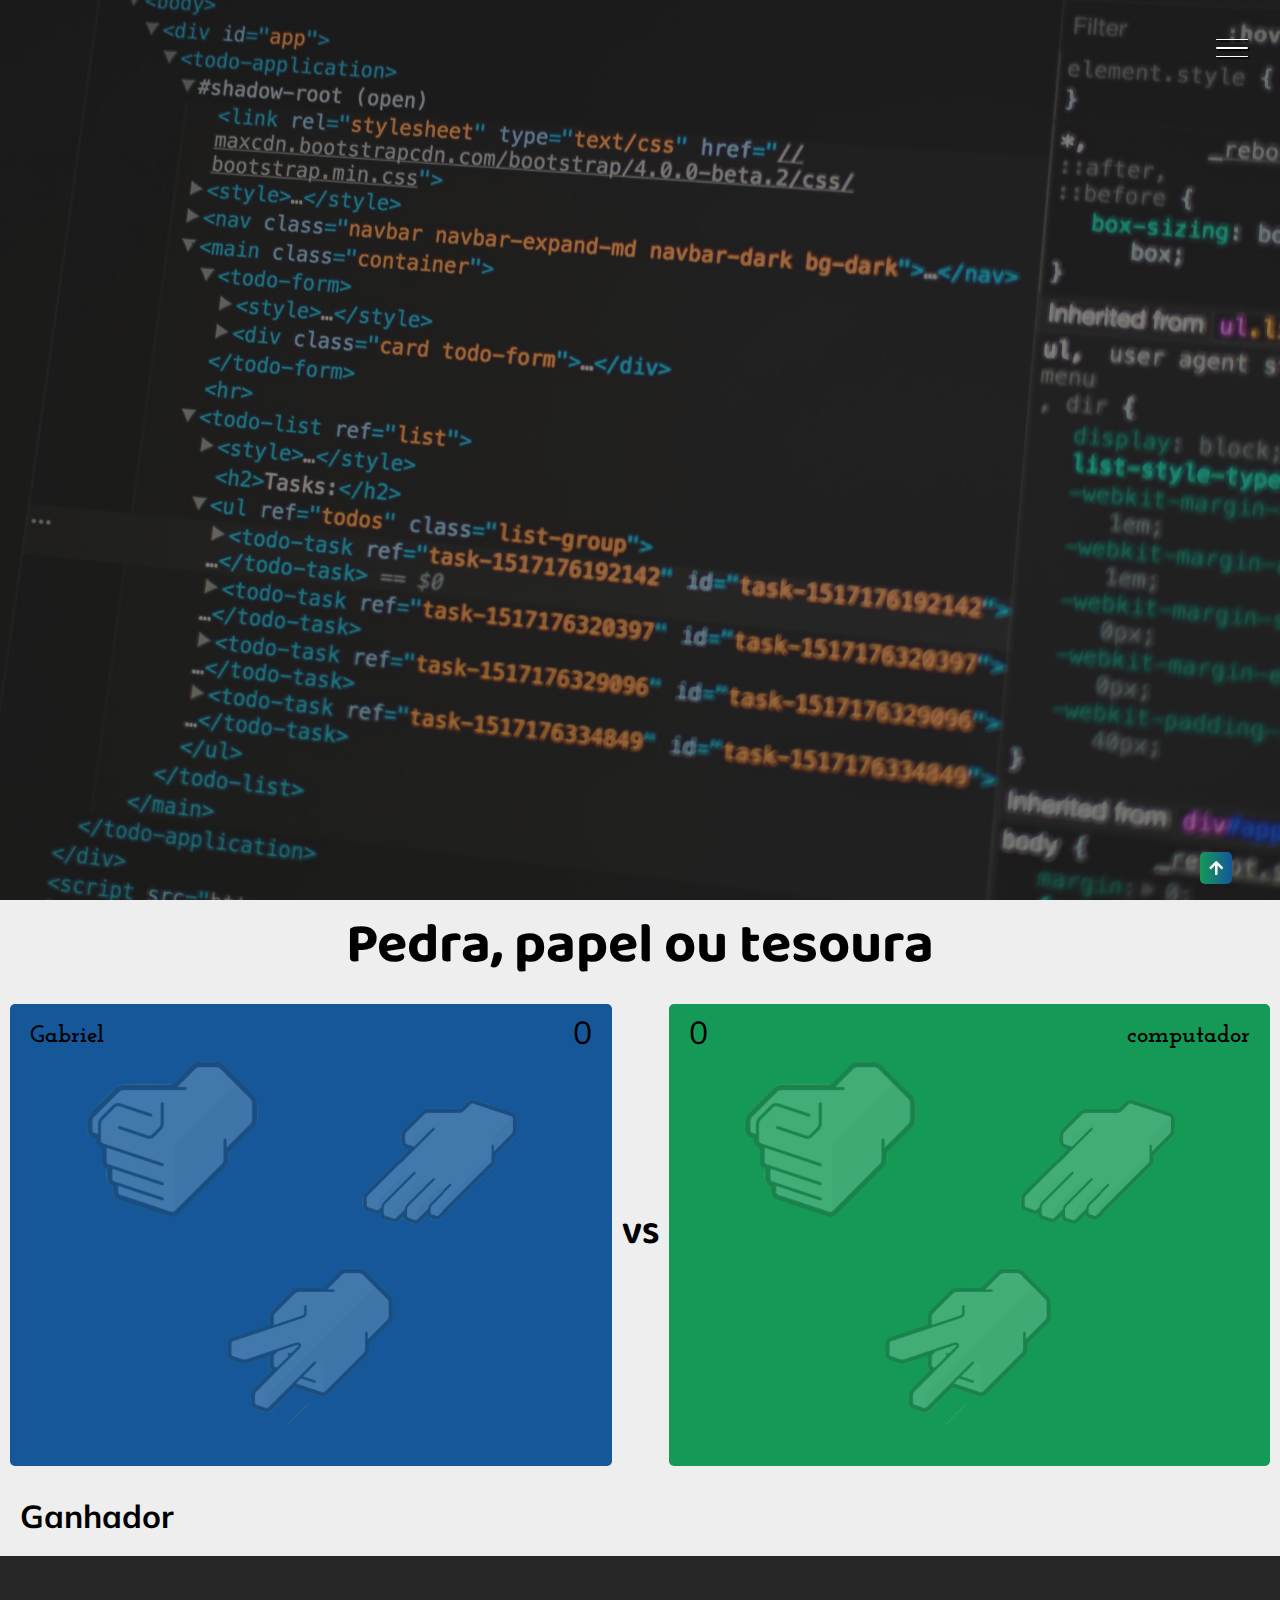
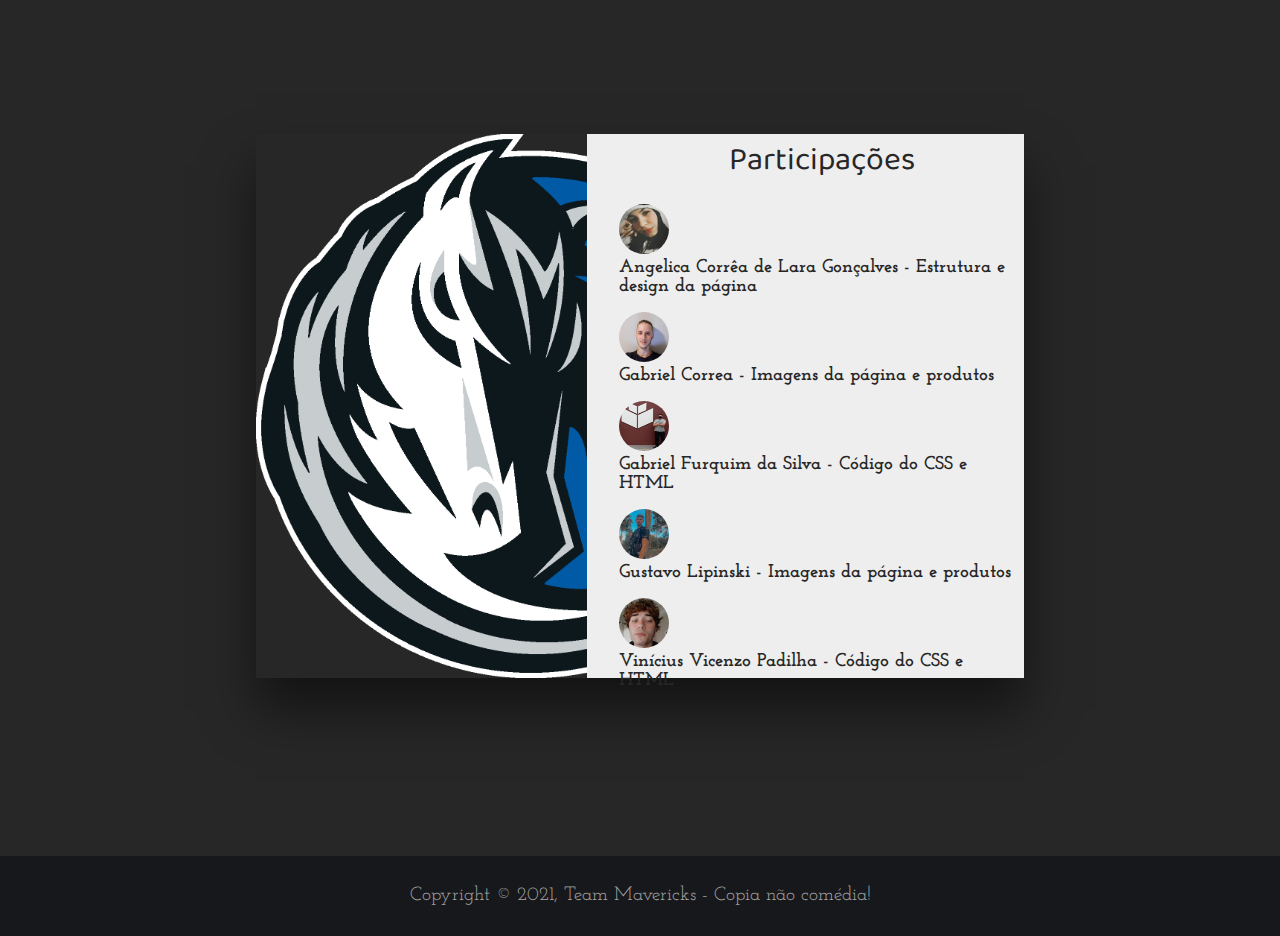
<file: index.html>
<!DOCTYPE html>
<html lang="pt-BR">
<head>
    <meta charset="UTF-8">
    <meta http-equiv="X-UA-Compatible" content="IE=edge">
    <meta name="viewport" content="width=device-width, initial-scale=1.0">
    <!--CSS-->
    <link rel="stylesheet" href="index.css">
    <link href="https://cdnjs.cloudflare.com/ajax/libs/font-awesome/5.15.3/css/all.min.css">
    <!--Icone-->
    <link rel="apple-touch-icon" sizes="180x180" href="img">
    <link rel="icon" type="image/png" sizes="32x32" href="img/favicon-32x32.png">
    <link rel="icon" type="image/png" sizes="16x16" href="img/mavefavicon.png">
    <link rel="manifest" href="/site.webmanifest">
    <title>Pedra, papel e tesoura</title>
</head>
<body>
     <!----------Botão Lateral---------->
     <div class="container">
        <div class="hamburguer">
            <div class="line" id="line1"></div>
            <div class="line" id="line2"></div>
            <div class="line" id="line3"></div>
            <span>fechar</span>
        </div>
        <!----------Cabeçalho---------->
        <header id="home">
            <div class="img-wrapper">
                <img src="img/pankaj-patel-u2Ru4QBXA5Q-unsplash.jpg" alt="">
            </div>
            <div class="banner">
                <h1>Bem-vindo ao Jogo pedra, papel e tesoura</h1>
                <p>Angelica Corrêa de Lara Gonçalves, Gabriel Correa,<br> Gabriel Furquim da Silva, Gustavo Lipinski<br> e Vinícius Vicenzo Padilha.</p>
                <a href="formulario.php" class="menu-link"><button>Login</button></a>
            </div>
        </header>
        <!----------Menu Lateral---------->
        <div class="sidebar">
            <nav>
                <ul class="menu">
                    <li class="menu-item"><a href="#placar" class="menu-link">Placar</a></li>
                    <li class="menu-item"><a href="#placar" class="menu-link">Rank</a></li>
                    <li class="menu-item"><a href="#projetos" class="menu-link">Adversários</a></li>
                    <li class="menu-item"><a href="#contatos" class="menu-link">Alunos</a></li>
                </ul>
            </nav>
            <div class="social">
                <img src="img/android-chrome-192x192.png" >
            </div>
        </div>
        <!-------------Jogo------------->
        <div id="principal">
            <h1 id="titulo">Pedra, papel ou tesoura</h1>
            <div id="placar">
                <div id="jogador">
                    <h2 id="jogador_nome">Gabriel</h2>
                    <span id="jogador_pontos">0</span>
                    <ul id="jogador_escolha">
                        <li><a id="jogador_escolha_1" onclick="jogar(1)"><img src="img/pedra-removebg-preview.png"></a></li>
                        <li><a id="jogador_escolha_2" onclick="jogar(2)"><img src="img/papel-removebg-preview.png"></a></li>
                        <li><a id="jogador_escolha_3" onclick="jogar(3)"><img src="img/tesoura-removebg-preview.png"></a></li>
                    </ul>
                </div>
                <div id="versus"><h1 id="oponente">VS</h1></div>
                    <div id="computador">
                        <h2 id="computador_nome">computador</h2>
                        <span id="computador_pontos">0</span>
                        <ul id="computador_escolha">
                            <li><a id="computador_escolha_1"><img src="img/pedra-removebg-preview.png"></a></li>
                            <li><a id="computador_escolha_2"><img src="img/papel-removebg-preview.png"></a></li>
                            <li><a id="computador_escolha_3"><img src="img/tesoura-removebg-preview.png"></a></li>
                        </ul>
                    </div>
            </div>
            <div id="mensagens"><h1>Ganhador</h1></div>
        </div>
        <!----------Alunos---------->
        <section class="sessao-contato">
            <div class="contato-wrapper">
                <div class="contato-left"></div>
                <div class="contato-right">
                    <h1>Participações</h1>
                    <div class="alunos" id="contatos">
                        <img src="img/angelicafoto.jpeg">
                            <h3>Angelica Corrêa de Lara Gonçalves - Estrutura e design da página</h3>
                        </img>
                        <img src="img/gcorrea.jpeg">
                            <h3>Gabriel Correa - Imagens da página e produtos</h3>
                        </img>
                        <img src="img/eufoto.jpg">
                            <h3>Gabriel Furquim da Silva - Código do CSS e HTML</h3>
                        </img>
                        <img src="img/gustavofoto.jpeg">
                            <h3>Gustavo Lipinski - Imagens da página e produtos</h3>
                        </img>
                        <img src="img/vinifoto.jpeg">
                            <h3>Vinícius Vicenzo Padilha - Código do CSS e HTML</h3>
                        </img>
                    </div>
                </div>
            </div>
        </section>
        <!----------Rodapé---------->
        <footer>
            <div class="footer-content">
                <p>Copyright &copy; 2021, Team Mavericks - Copia não comédia!</p>
            </div>
        </footer>
        <a href="#home" id="link-topo">
            <i class="fas fa-arrow-up"></i>
        </a>
    </div>
</body>
<script src="script.js"></script>
<script>

    var jogador_escolha=0
    var jogadorPontuacao=0
    var computador_escolha=0
    var computadorPontuacao=0
    var ganhador=-1
    /*
    pedra=1
    papel=2
    tesoura=3
    */
    function jogar(escolha) {
        
        jogador_escolha = escolha
        computador_escolha = Math.floor((Math.random() * (3-1+1)))+1
        
        if(jogador_escolha == 1 && computador_escolha == 1){
            ganhador=0
        }
        else if(jogador_escolha == 1 && computador_escolha == 2){
            ganhador=2
        }
        else if(jogador_escolha == 1 && computador_escolha == 3){
            ganhador=1
        }
        else if(jogador_escolha == 2 && computador_escolha == 1){
            ganhador=1
        }
        else if(jogador_escolha == 2 && computador_escolha == 2){
            ganhador=0
        }
        else if(jogador_escolha == 2 && computador_escolha == 3){
            ganhador=2
        }
        else if(jogador_escolha == 3 && computador_escolha == 1){
            ganhador=2
        }
        else if(jogador_escolha == 3 && computador_escolha == 2){
            ganhador=1
        }
        else if(jogador_escolha == 3 && computador_escolha == 3){
            ganhador=0
        }
        
        /*document.getElementById("jogador-escolha-1").classList.remove('selecionado')
        document.getElementById("jogador-escolha-2").classList.remove('selecionado')
        document.getElementById("jogador-escolha-3").classList.remove('selecionado')
        document.getElementById("computador-escolha-1").classList.remove('selecionado')
        document.getElementById("computador-escolha-2").classList.remove('selecionado')
        document.getElementById("computador-escolha-3").classList.remove('selecionado')

        document.getElementById("jogador-escolha-" + jogador_escolha).classList.add('selecionado')
        document.getElementById("computador-escolha-" + computador_escolha).classList.add('selecionado')*/

        if(ganhador == 0){
            document.getElementById("mensagens").innerHTML = 'Empate'
        }
        else if(ganhador == 1){
            document.getElementById("mensagens").innerHTML = 'Jogador Ganhou'
            jogadorPontuacao++
        }
        else if(ganhador == 2){
            document.getElementById("mensagens").innerHTML = 'Computador Ganhou'
            computadorPontuacao++    
        }
                
        document.getElementById("jogador_pontos").innerHTML = jogadorPontuacao
        document.getElementById("computador_pontos").innerHTML = computadorPontuacao
    }
</script>
</html>
</file>
<file: index.css>
/*Imports*/
@import url('https://fonts.googleapis.com/css2?family=Baloo+Da+2:wght@400;500;600;700&family=Josefin+Slab:ital,wght@0,300;0,400;0,600;0,700;1,300;1,400;1,600&family=Mulish:ital,wght@0,200;0,300;0,400;1,200;1,300&display=swap');
@import url('https://cdnjs.cloudflare.com/ajax/libs/font-awesome/5.15.3/css/all.min.css');

/*Margens*/
*{
    margin: 0;
    padding: 0;
    list-style: none;
    text-decoration: none; 
}

/*Variavel das fontes*/
:root{
    --font-primary:'Baloo Da 2', serif;
    --font-secundary:'Josefin Slab', serif;
    --font-action: 'Mulish', serif;
}

/*Scroll*/
html{
    scroll-behavior: smooth;
}

/*Botão menu lateral*/
.hamburguer{
    width: 2rem;
    height: 2rem;
    position: fixed;
    z-index: 100;
    right: 2rem;
    top: 2rem;
    display: flex;
    flex-direction: column;
    justify-content: space-evenly;
    cursor: pointer;
}
.show-menu .hamburguer{
    right: 16rem;
}
.line{
    width: 100%;
    height: .1rem;
    background-color: #fff;
    box-shadow: 0.1rem 0.1rem 1px #000;
    transition: transform 1s;
    border-radius: 10px;
}
.show-menu #line1{
    transform: rotate(45deg) translate(.3rem, .45rem);
}
.show-menu #line2{
    opacity: 0;
    visibility: hidden;
}
.show-menu #line3{
    transform: rotate(-45deg) translate(.1rem, -.45rem);
}
.hamburguer span{
    position: absolute;
    left: 3rem;
    height: 2rem;
    width: 6rem;
    display: flex;
    justify-content: center;
    align-items: center;
    color: #fff;
    background: #159957;  
    background: -webkit-linear-gradient(to right, #155799, #159957);  
    background: linear-gradient(to left, #155799, #159957);
    font-family: var(--font-action);
    opacity: 0;
}
.hamburguer span::before{
    content: "";
    position: absolute;
    border-right: .5rem solid #159957;
    border-top: .5rem solid transparent;
    border-bottom: .5rem solid transparent;
    border-left: .5rem solid transparent;
    left: -1rem;
}
.show-menu .hamburguer:hover span{
    opacity: 1;
}

/*Menu lateral*/
.sidebar{
    width: 20rem;
    height: 100vh;
    background-color: #fff;
    position: fixed;
    top: 0;
    right: -20rem;
    transition: all 1s;
    z-index: 50;
}
.show-menu .sidebar{
    right: 0;
}
.menu{
    position: absolute;
    top: 40%;
    left: 50%;
    transform: translate(-50%,-50%);
}
.menu-item{
    text-align: center;
    margin-bottom: .5rem;
}
.menu-link{
    font-family: var(--font-action);
    font-size: 2rem;
    color: #155799;
    transition: color 1s;

}
.menu-link:hover{
    color: #159957;
}
.social{
    position: absolute;
    bottom: 2rem;
    width: 100%;
    display: flex;
    justify-content: center;
}

/*Cabeçalho*/
header{
    width: 100%;
    height: 100vh;
    position: relative;
}
.img-wrapper{
    width: 100%;
    height: 100%;
    overflow: hidden;
    background-color: rgba(0,0,0,0.8);
}
.img-wrapper img{
    width: 100%;
    height: 100%;
    object-fit: cover;
    opacity: 0.5;
    animation: zoom 25s;
}
@keyframes zoom {
    0%{
        transform: scale(1.3);
    }
    100%{
        transform: scale(1);
    }
}
.banner{
    position: absolute;
    top: 30%;
    left: 15%;
}
.banner h1{
    color: #ffffff;
    font-size: 3.5rem;
    font-family: var(--font-primary);
    font-weight: 200;
    text-shadow: .2rem .3rem 2px rgba(0, 0, 0, .4);
    line-height: 3.5rem;
    margin-bottom: 2rem;
    animation:  moveBanner 1s 0.5s forwards;
    opacity: 0;
}
.banner p{
    font-family: var(--font-secundary);
    color: #fff;
    font-size: 2rem;
    text-shadow: .2rem .2rem rgba(0, 0, 0, .4);
    margin-bottom: 2rem;
    animation:  moveBanner 1s 0.7s forwards;
    opacity: 0;
    text-align: justify;
}
.banner button{
    font-family: var(--font-action);
    color: #fff;
    letter-spacing: .1rem;
    text-transform: uppercase;
    background: #159957;  
    background: -webkit-linear-gradient(to right, #155799, #159957);  
    background: linear-gradient(to left, #155799, #159957); 
    padding: 1rem 2rem;
    border: none;
    border-radius: 5px;
    cursor: pointer;
    animation:  moveBanner 1s 0.9s forwards;
    opacity: 0;
}
@keyframes moveBanner{
    0%{
        transform: translateY(10rem) rotateY(-30deg);
    }
    100%{
        transform: translateY(0) rotateY(0);
        opacity: 1;
    }
}
/*Jogo*/
#principal{
    background-color: #eee;
}

#titulo{
    font-family: var(--font-primary);
    align-items: center;
    justify-content: center;
    display: flex;
    font-size: 3.5rem;
}
#jogador_nome, #computador_nome{
    font-family: var(--font-secundary);
    
}
#computador_nome{
    text-align: right;
}

#jogador_pontos, #computador_pontos{
    font-family: var(--font-action);
    position: absolute;
    top: 8px;
    font-size: 32px;
}

#jogador_pontos{
    right: 20px;
}

#oponente{
    font-family: var(--font-primary);
}
#placar{
    display: flex;
    align-items: center;
    justify-content: center;
}

#jogador, #computador{
    position: relative;
    flex-grow: 1;
    border-radius: 5px;
    width: 200px;
    padding: 20px;
    margin: 10px;
}

#jogador{
    background-color: #155799;
}

#computador{
    background-color: #159957;
}

ul#jogador_escolha, ul#computador_escolha{
    list-style: none;
    text-align: center;
    margin: 0;
    padding: 0;
}

ul#jogador_escolha li, ul#computador_escolha li{
    display: inline;
    text-align: center;
}

ul#jogador_escolha li a, ul#computador_escolha li a{
    opacity: .2;
}

ul#jogador_escolha li a:hover {
    opacity: 1;
    cursor: pointer;
}

ul#jogador_escolha li a:hover, ul#jogador-escolha li a, selecionado, ul#computador-escolha li a, selecionado {
    opacity: 1;
}


ul#jogador_escolha li a img, ul#computador_escolha li a img{
    max-width: 240px;
}

#mensagens{
    background-color: #eee;
    border-radius: 5px;
    padding: 40px 0;
    padding: 20px;
    font-family: var(--font-action);
    font-size: 1rem;
}

/*Contatos*/
.sessao-contato{
    width: 100%;
    height: 100vh;
    background-color: #272727;
    display: flex;
    align-items: center;
    justify-content: center;
}
.contato-wrapper{
    width: 60%;
    height: 34rem;
    display: flex;
    box-shadow: 0 2rem 3rem rgba(0,0,0,0.5);
}
.sessao-contato img{
    width:50px;
    height:50px;
    border-radius: 50%;
    margin-top: 1rem;
}
.contato-left{
    width: 45%;
    background: url(img/Teamlogo.png);
    background-size: cover;
}
.contato-right{
    width: 55%;
    background-color: #eee;
    padding-left: 2rem;
}
.sessao-contato h1{
    font-family: var(--font-primary);
    text-align: center;
    width: 100%;
    color: #272727;
    font-weight: lighter;
    font-size: 2rem;
}
.sessao-contato h3{
    font-family: var(--font-secundary);
    width: 100%;
    color: #272727;
}
.sessao-contato p{
    font-family: var(--font-secundary);
    width: 100%;
    color: #272727;
    margin-bottom: .5rem;
}

/*Rodapé*/
.footer-content{
    width: 100%;
    height: 5rem;
    background-color: #17181b;
    display: flex;
    justify-content: center;
    align-items: center;
}
.footer-content p{
    font-family: var(--font-secundary);
    color: #a7a7a7;
    font-size: 1.2rem;
}
#link-topo{
    position: fixed;
    right: 3rem;
    bottom: 1rem;
    width: 2rem;
    height: 2rem;
    background: #159957;  
    background: -webkit-linear-gradient(to right, #155799, #159957);  
    background: linear-gradient(to left, #155799, #159957);
    display: flex;
    justify-content: center;
    align-items: center;
    color: #fff;
    border-radius: 5px;
    box-shadow: 0 0.1rem 0.6rem #00000009;
}
</file>
